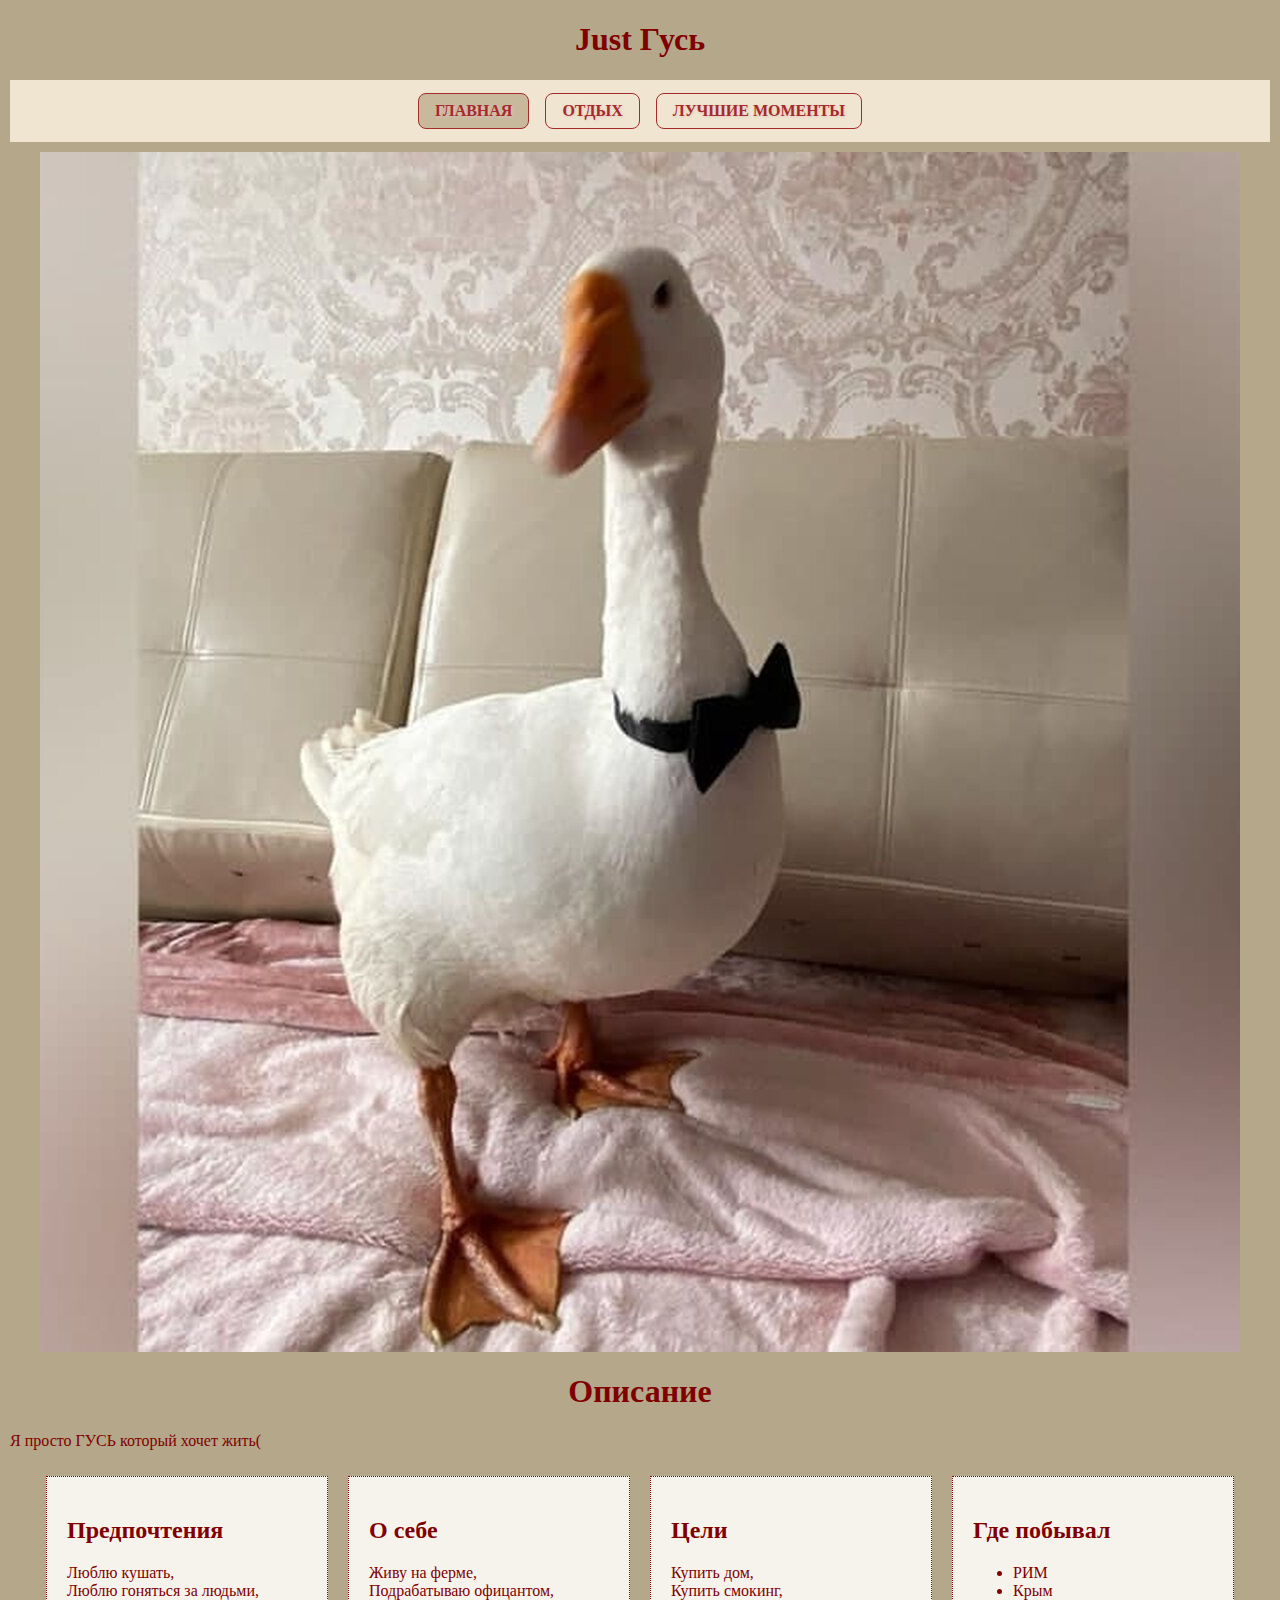
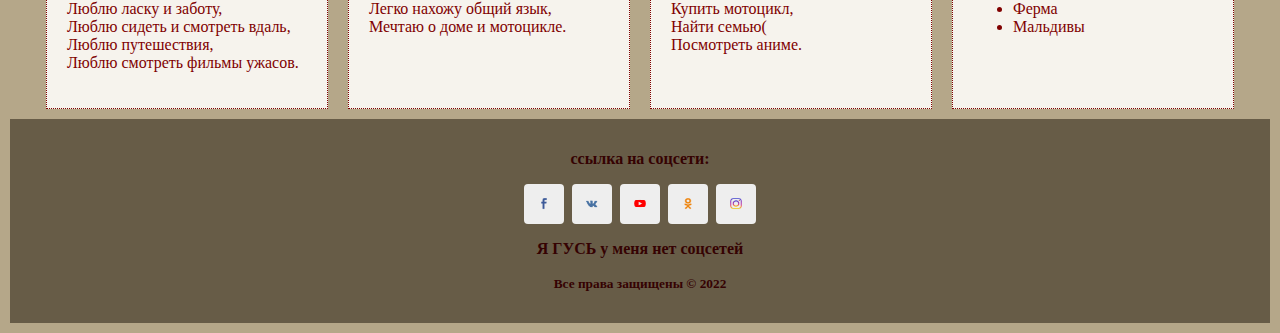
<file: index.html>
<!DOCTYPE html>
<html lang="en">
  <head>
    <meta charset="UTF-8" />
    <meta http-equiv="X-UA-Compatible" content="IE=edge" />
    <meta name="viewport" content="width=device-width, initial-scale=1.0" />
    <title>Гусь</title>
    <link rel="stylesheet" href="style.css" />
  </head>
  <body>
    <header>
      <h1>Just Гусь</h1>
      <nav>
        <ul>
          <li class="selected"><a href="index.html">Главная</a></li>
          <li><a href="school.html">Отдых</a></li>
          <li><a href="moments.html">Лучшие моменты</a></li>
        </ul>
      </nav>
    </header>
    <div class="photo">
      <img src="images/nBkSUhL2hFQvm8e_Jr6BrNOp2Z318Ji-miDHnvyDoGuQYX7XByXLjCdwu5tI-BaO-42NvWWBK8AqGfS8kjIzIymM8G1N_xHb1A=PmF0hA7YibGiSmhtwLioIw.jpg">
    </div>

    <main>
      <h1>Описание</h1>
      <p>
        Я просто ГУСЬ который хочет жить(
      </p>
    </main>
    <div id="conteiner">
      <section>
        <h2>Предпочтения</h2>
        <p>
          Люблю кушать,<br>
          Люблю гоняться за людьми,<br>
          Люблю ласку и заботу,<br>
          Люблю сидеть и смотреть вдаль,<br>
          Люблю путешествия,<br>
          Люблю смотреть фильмы ужасов.
        </p>
      </section>
      <section>
        <h2>О себе</h2>
        <p>
          Живу на ферме,<br>
          Подрабатываю офицантом,<br>
          Легко нахожу общий язык,<br>
          Мечтаю о доме и мотоцикле.
        </p>
      </section>
      <section>
        <h2>Цели</h2>
        <p>
          Купить дом,<br>
          Купить смокинг,<br>
          Купить мотоцикл,<br>
          Найти семью(<br>
          Посмотреть аниме.
        </p>
      </section>
      <section>
        <h2>Где побывал</h2>
        <ul>
          <li>РИМ</li>
          <li>Крым</li>
          <li>Ферма</li>
          <li>Мальдивы</li>
        </ul>
      </section>
    </div>
    <footer>
      <div class="info-section">
        <p>ссылка на соцсети:</p>
        <ul class="social-icons">
          <li>
            <a class="social-icon-fb" href="#" title="фейсбук"> </a>
          </li>
          <li>
            <a class="social-icon-vk" href="#" title="вконтакте"></a>
          </li>
          <li>
            <a class="social-icon-ytb" href="#" title="ютуб"></a>
          </li>
          <li>
            <a
              class="social-icon-ok"
              href="https://ok.ru"
              title="одно-классники"
            ></a>
          </li>
          <li>
            <a class="social-icon-inst" href="#" title="интстаграмм"> </a>
          </li>
        </ul>
      </div>
      <p>Я ГУСЬ у меня нет соцсетей</p>
      <p><small>Все права защищены &copy; 2022 </small></p>
    </footer>
  </body>
</html>
</file>
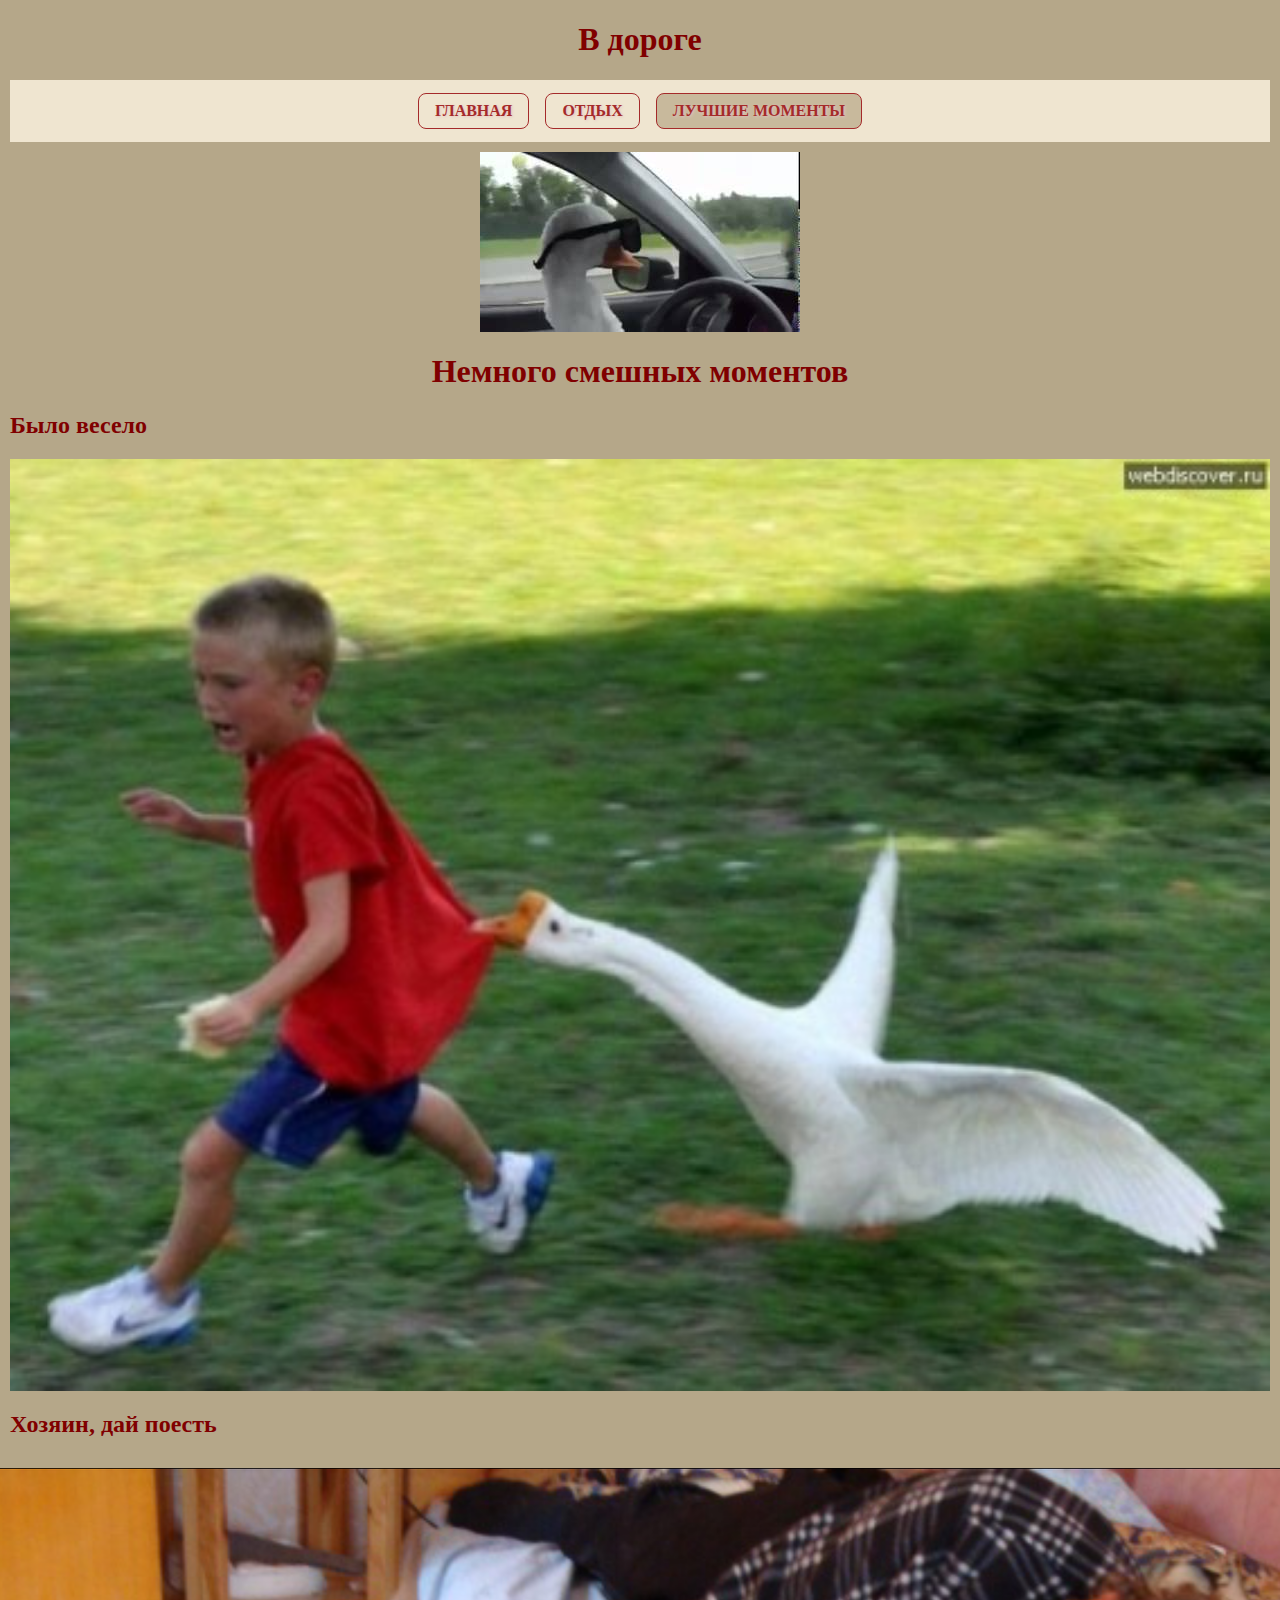
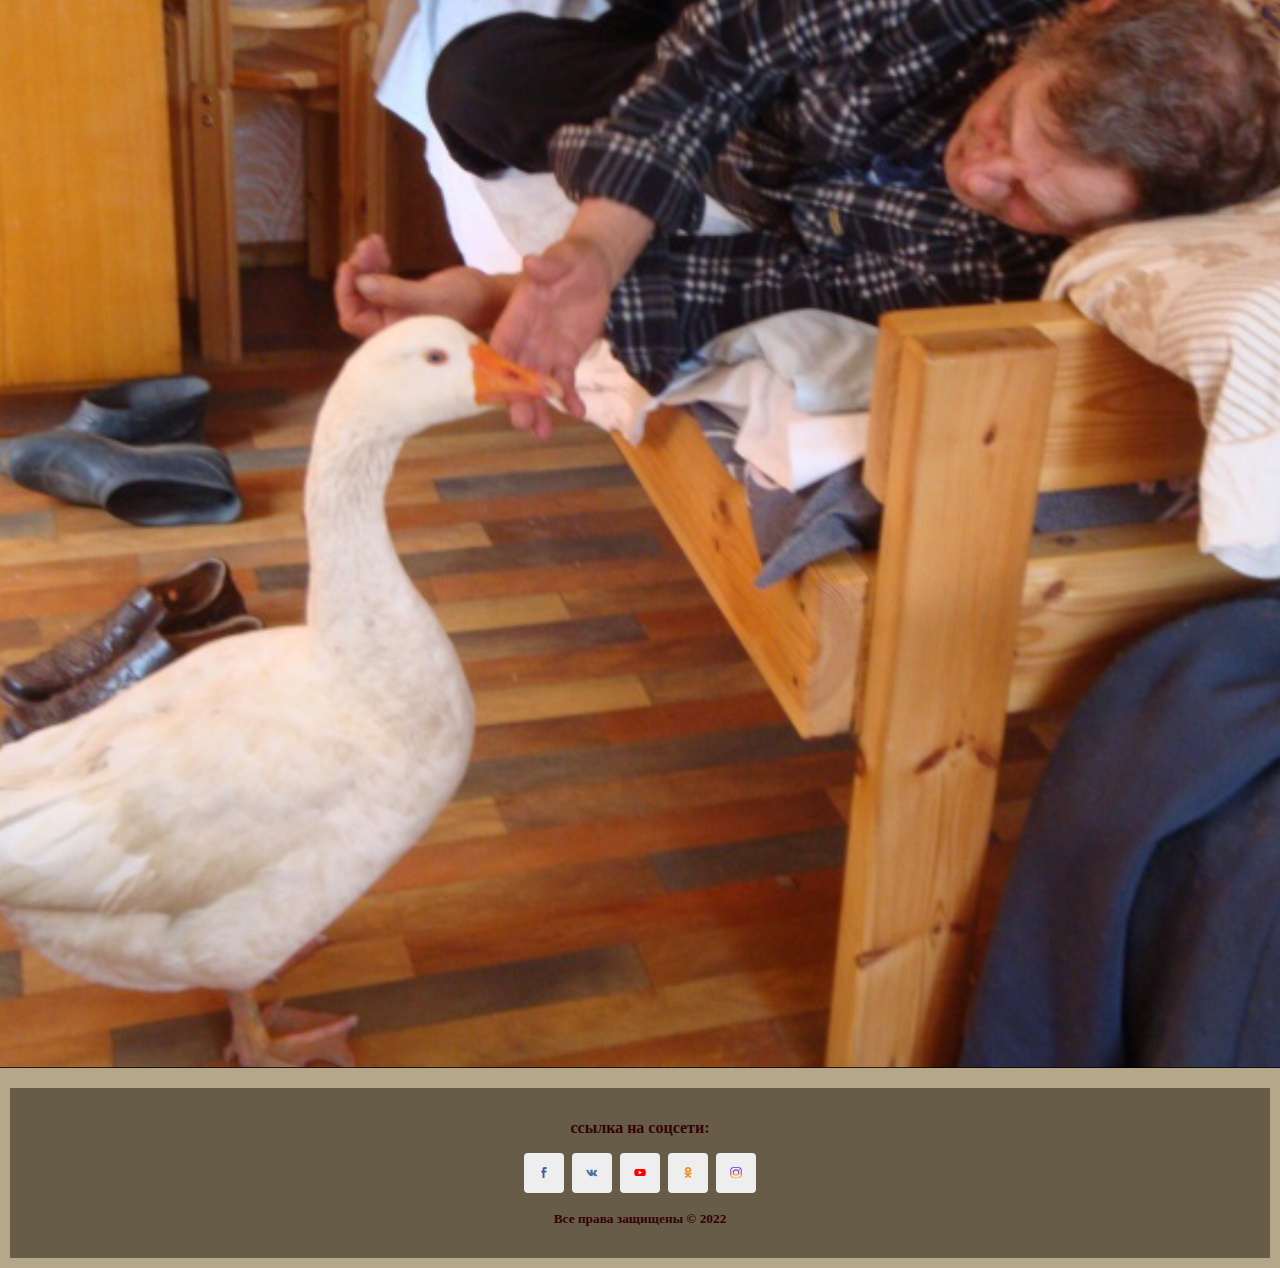
<file: moments.html>
<!DOCTYPE html>
<html lang="en">
  <head>
    <meta charset="UTF-8" />
    <meta http-equiv="X-UA-Compatible" content="IE=edge" />
    <meta name="viewport" content="width=device-width, initial-scale=1.0" />
    <title>Гусь</title>
    <link rel="stylesheet" href="style.css" />
  </head>
  <body>
    <header>
      <h1>В дороге</h1>
      <nav>
        <ul>
          <li><a href="index.html">Главная</a></li>
          <li><a href="school.html">Отдых</a></li>
          <li class="selected"><a href="moments.html">Лучшие моменты</a></li>
        </ul>
      </nav>
    </header>
    <div class="photo">
      <img src="images/mqdefault (1).jpg">
    </div>

    <main>
      <h1>Немного смешных моментов</h1>

      <h2>Было весело</h2>
      <div class="f">
        <img src="images/1579170589237257660.png">

      <h2>Хозяин, дай поесть</h2>
      <div class="photo">
        <img src="images/1500531415181669642.png">
    </main>
    </div>
    <footer>
      <div class="info-section">
        <p>ссылка на соцсети:</p>
        <ul class="social-icons">
          <li>
            <a class="social-icon-fb" href="#" title="фейсбук"> </a>
          </li>
          <li>
            <a class="social-icon-vk" href="#" title="вконтакте"></a>
          </li>
          <li>
            <a class="social-icon-ytb" href="#" title="ютуб"></a>
          </li>
          <li>
            <a
              class="social-icon-ok"
              href="https://ok.ru"
              title="одно-классники"
            ></a>
          </li>
          <li>
            <a class="social-icon-inst" href="#" title="интстаграмм"> </a>
          </li>
        </ul>
      </div>
      <p><small>Все права защищены &copy; 2022 </small></p>
    </footer>
  </body>
</html>
</file>
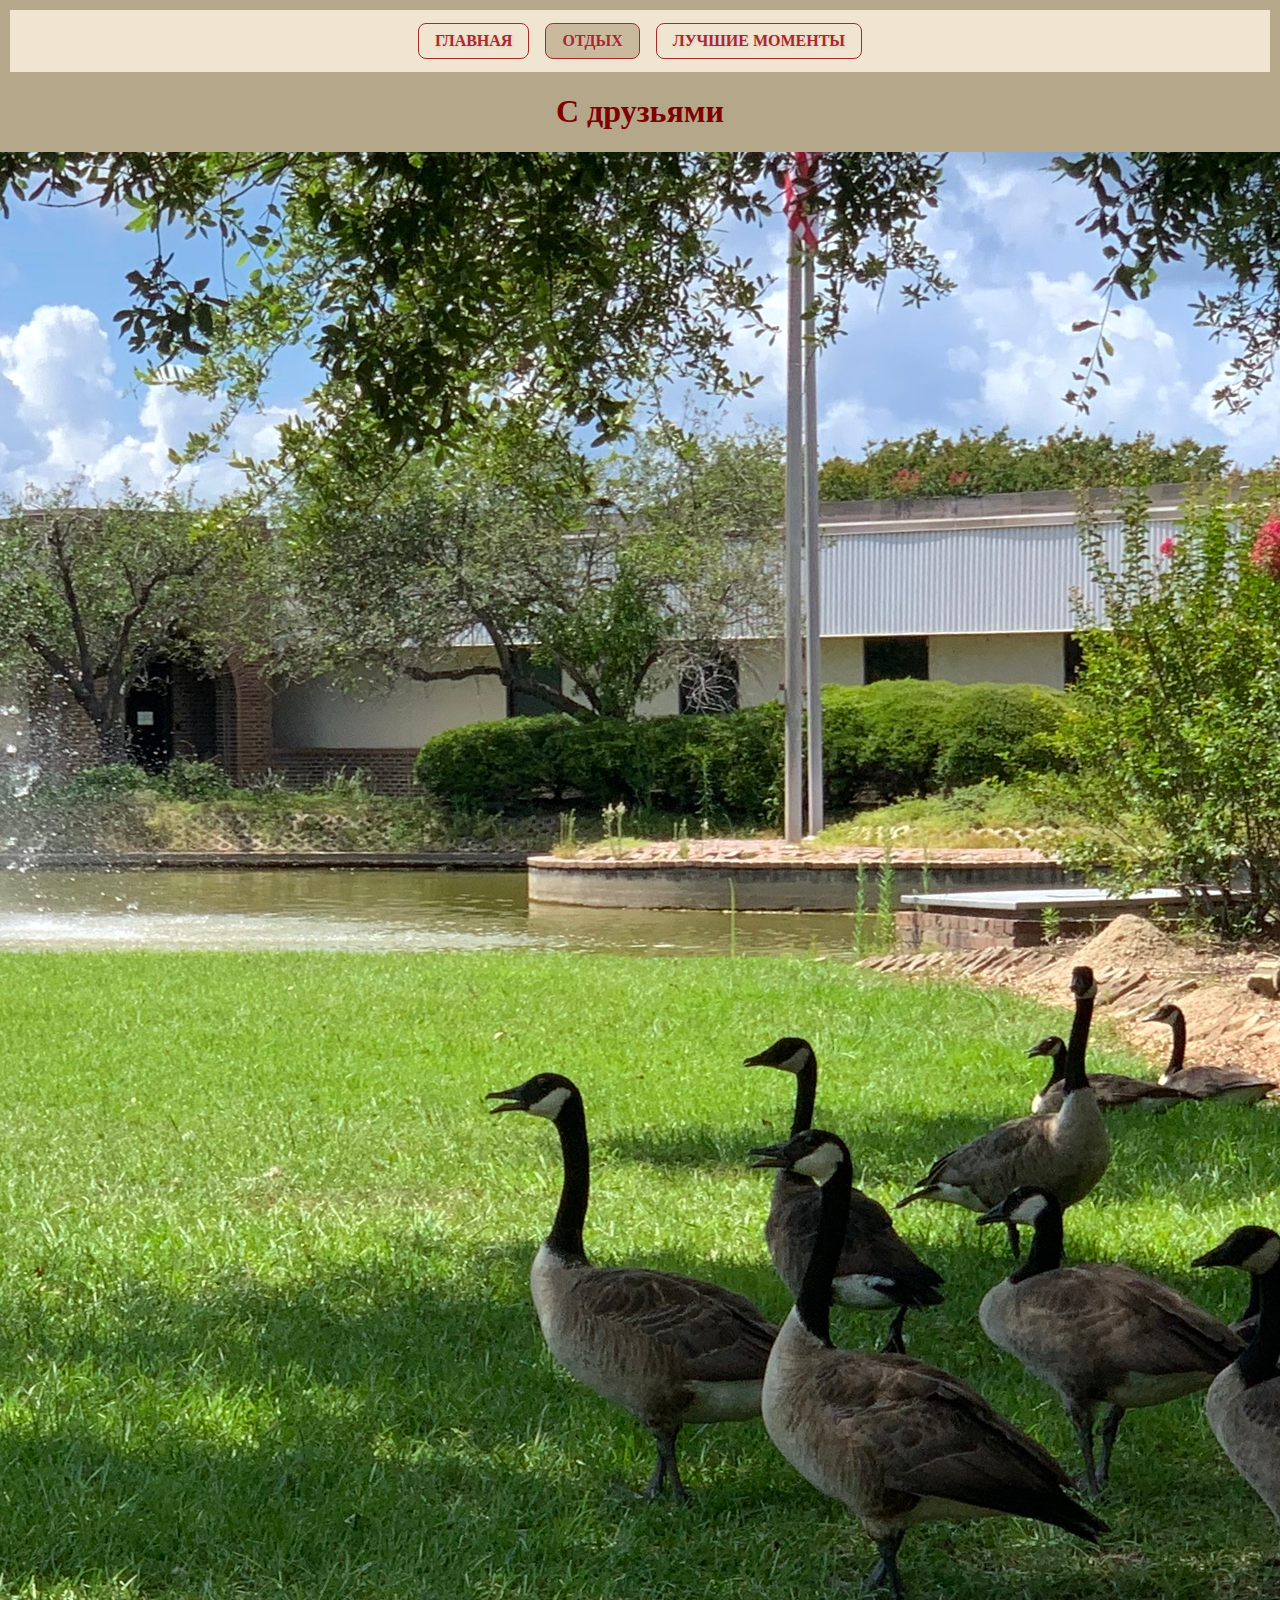
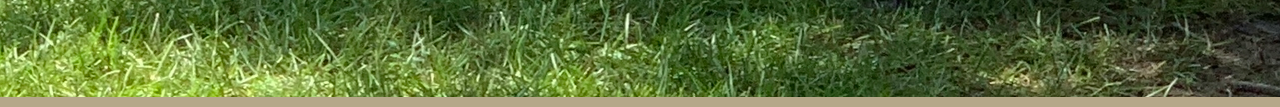
<file: rest.html>
<!DOCTYPE html>
<html lang="en">
  <head>
    <meta charset="UTF-8" />
    <meta http-equiv="X-UA-Compatible" content="IE=edge" />
    <meta name="viewport" content="width=device-width, initial-scale=1.0" />
    <title>Гусь</title>
    <link rel="stylesheet" href="style.css" />
  </head>
  <body>
    <header>
      <nav>
        <ul>
          <li><a href="index.html">Главная</a></li>
          <li class="selected"><a href="school.html">Отдых</a></li>
          <li><a href="moments.html">Лучшие моменты</a></li>
        </ul>
      </nav>
    </header>
    
    <main>
      <h1>С друзьями</h1>
      <div class="photo">
        <img src="images/1595443072126495707.jpg">
   
    <footer>
      <div class="info-section">
        <p>ссылка на соцсети:</p>
        <ul class="social-icons">
          <li>
            <a class="social-icon-fb" href="#" title="фейсбук"> </a>
          </li>
          <li>
            <a class="social-icon-vk" href="#" title="вконтакте"></a>
          </li>
          <li>
            <a class="social-icon-ytb" href="#" title="ютуб"></a>
          </li>
          <li>
            <a
              class="social-icon-ok"
              href="https://ok.ru"
              title="одно-классники"
            ></a>
          </li>
          <li>
            <a class="social-icon-inst" href="#" title="интстаграмм"> </a>
          </li>
        </ul>
      </div>
      <p><small>Все права защищены &copy; 2022 </small></p>
    </footer>
  </body>
</html>
</file>
<file: style.css>
html {
  box-sizing: border-box;
}
body {
  background-color: #b5a789;
  font-family: Georgia, "Times New Roman", Times, serif;
  margin: 0px;
  color: Maroon;
}
h1 {
  text-align: center;
}
.photo {
  
  display: flex;
  justify-content: center;
  margin: 10px;
 
}
.f {
  display: flex;
  flex-flow: column;
  justify-content: center;
}
#conteiner {

  display: flex;
  flex-flow: row wrap;
  align-items: stretch;
  justify-content: center;
}
main {
  margin: 10px;
}
section {
  background: #F6F3ED;
  margin: 10px;
  padding: 20px;
  border: 1px dotted maroon;
  width: 240px;
}
nav {
  background-color: #efe5d0;
  margin: 10px 10px 0px 10px;
}

nav ul {
  margin: 0px;
  list-style-type: none;
  padding: 5px 0px 5px 0px;
  display: flex;
  justify-content: center;
}

nav ul li {
  display: block;
  border: 1px solid brown;
  border-radius: .5em;
  padding: .5em 1em;
  margin: .5em;
  font-weight: bold;
  text-shadow: 1px 1px 3px #e2c2c2;
  text-transform: uppercase;
}

li.selected {
  background-color: #c8b99c;
}
a:link,
a:visited {
  color: brown;
  text-decoration: none;
}

a:focus,
a:hover,
a:active {
  color: darksalmon;
  text-decoration: none;
}

footer {
  background-color: #675c47;
  text-align: center;
  padding: 15px;
  margin: 0px 10px 10px 10px;
  font-weight: bold;
  color: #350202;
}
.social-icons {
  display: flex;
  justify-content: center;
  list-style: none;
  margin-top: 1rem;
  margin-bottom: 1rem;
  padding-left: 0;
}

.social-icons>li {
  margin-left: 0.25rem;
  margin-right: 0.25rem;
}

.social-icons a {
  position: relative;
  background-color: #eee;
  display: block;
  user-select: none;
  transition: background-color .3s ease-in-out;
  width: 2.5rem;
  height: 2.5rem;
  border-radius: .25rem;
}

.social-icons a:hover {
  background-color: #e0e0e0;
}

.social-icons a::before {
  content: "";
  position: absolute;
  width: 1.2rem;
  height: 1.2rem;
  left: .65rem;
  top: .65rem;
  background: transparent no-repeat center center;
  background-size: 100% 100%;
}

.social-icons .social-icon-fb::before {
  background-image: url("images/fb.png");
}

.social-icons .social-icon-vk::before {
  background-image: url("images/vk.png");
}

.social-icons .social-icon-ytb::before {
  background-image: url("images/ytb.png");
}

.social-icons .social-icon-ok::before {
  background-image: url("images/ok.png");
}

.social-icons .social-icon-inst::before {
  background-image: url("images/inst.png");
}
</file>
